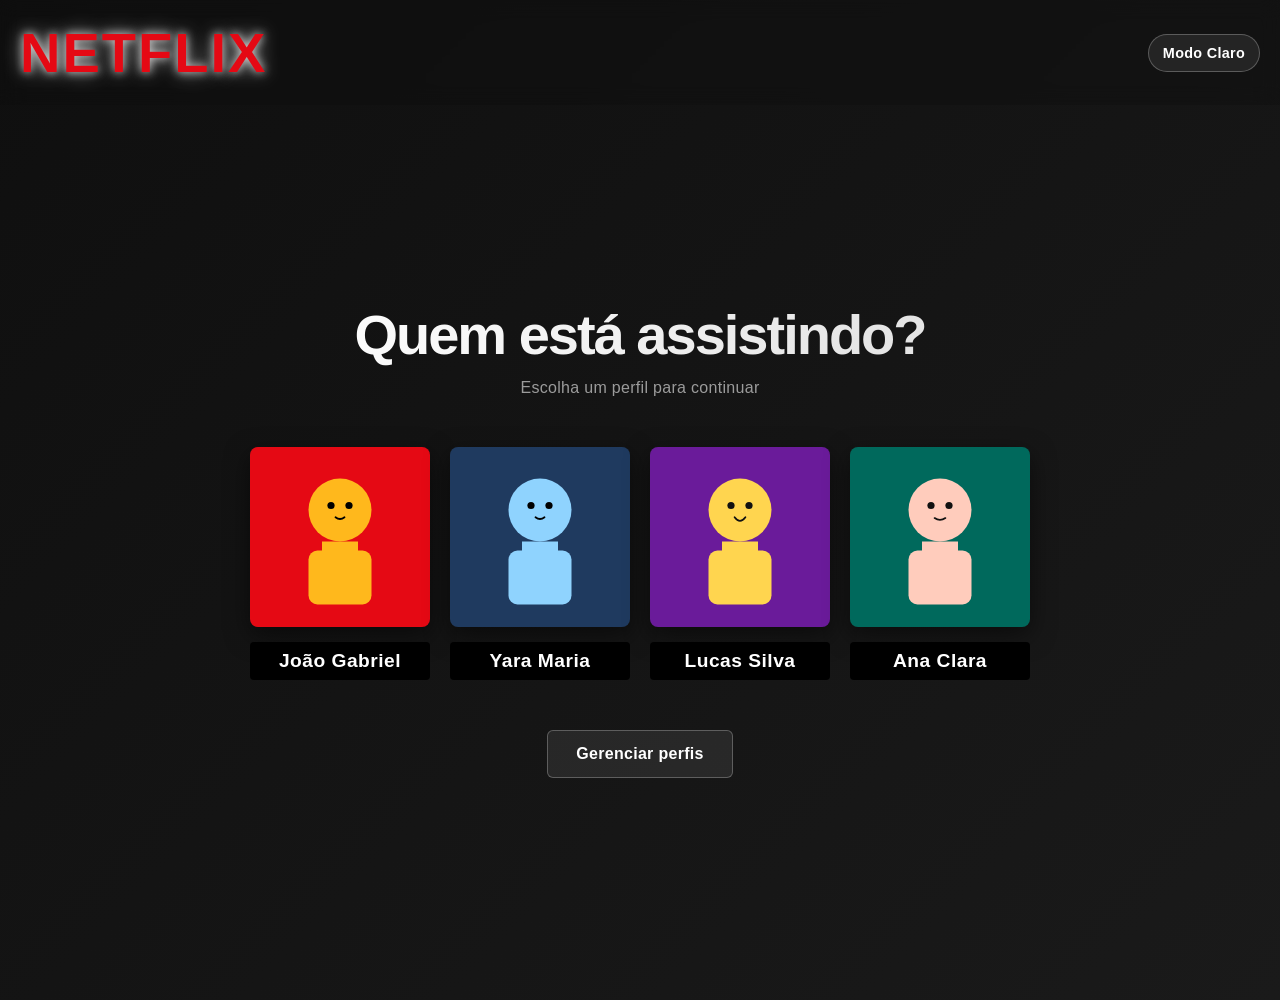
<file: index.html>
<!DOCTYPE html>
<html lang="pt-br">
<head>
    <meta charset="UTF-8">
    <meta name="viewport" content="width=device-width, initial-scale=1.0">
    <title>NETFLIX</title>
    <link rel="stylesheet" href="style.css">
</head>
<body>
    <!-- Logo Netflix no canto superior esquerdo -->
    <nav class="navbar">
        <div class="logo">NETFLIX</div>
        <button id="theme-toggle" class="theme-toggle" type="button" aria-label="Modo Claro">Modo Claro</button>
    </nav>

    <main>
        <header>
            <h1>Quem está assistindo?</h1>
            <p class="helper-text">Escolha um perfil para continuar</p>
        </header>

        <section aria-label="Selecao de perfis">
            <ul class="container">
                <li class="profile-item">
                    <button class="profile" type="button" aria-label="Entrar com o perfil João Gabriel">
                        <figure>
                            <img src="ativos/perfis/profile1.svg" alt="Perfil 1">
                            <figcaption>João Gabriel</figcaption>
                        </figure>
                    </button>
                </li>
                <li class="profile-item">
                    <button class="profile" type="button" aria-label="Entrar com o perfil Yara Maria">
                        <figure>
                            <img src="ativos/perfis/profile2.svg" alt="Perfil 2">
                            <figcaption>Yara Maria</figcaption>
                        </figure>
                    </button>
                </li>
                <li class="profile-item">
                    <button class="profile" type="button" aria-label="Entrar com o perfil Lucas Silva">
                        <figure>
                            <img src="ativos/perfis/profile3.svg" alt="Perfil 3">
                            <figcaption>Lucas Silva</figcaption>
                        </figure>
                    </button>
                </li>
                <li class="profile-item">
                    <button class="profile" type="button" aria-label="Entrar com o perfil Ana Clara">
                        <figure>
                            <img src="ativos/perfis/profile4.svg" alt="Perfil 4">
                            <figcaption>Ana Clara</figcaption>
                        </figure>
                    </button>
                </li>
            </ul>
        </section>

        <div class="manage-section">
            <button id="manage-profiles-btn" class="manage-btn" type="button" aria-label="Gerenciar perfis">Gerenciar perfis</button>
        </div>
    </main>

    <!-- Modal de Gerenciamento de Perfis -->
    <div id="manage-modal" class="modal" hidden>
        <div class="modal-content">
            <div class="modal-header">
                <h2>Gerenciar Perfis</h2>
                <button id="modal-close" class="modal-close" type="button" aria-label="Fechar">✕</button>
            </div>

            <div class="modal-body">
                <div class="profiles-list" id="profiles-list"></div>

                <div class="modal-section" id="new-profile-section">
                    <h3>Criar novo perfil</h3>
                    <div class="form-group">
                        <label for="profile-name">Nome do perfil:</label>
                        <input type="text" id="profile-name" placeholder="Digite o nome do novo perfil" maxlength="20">
                    </div>

                    <div class="form-group">
                        <label for="profile-avatar">Escolha um avatar:</label>
                        <div class="avatar-options" id="avatar-options"></div>
                    </div>

                    <button id="create-profile-btn" class="btn-primary" type="button">Criar perfil</button>
                </div>
            </div>

            <div class="modal-footer">
                <p id="profile-count" class="profile-count"></p>
            </div>
        </div>
    </div>
    <script src="js/compartilhado/tema.js" defer></script>
    <script type="module" src="js/compartilhado/selecao-perfil.js"></script>
</body>
</html>
</file>
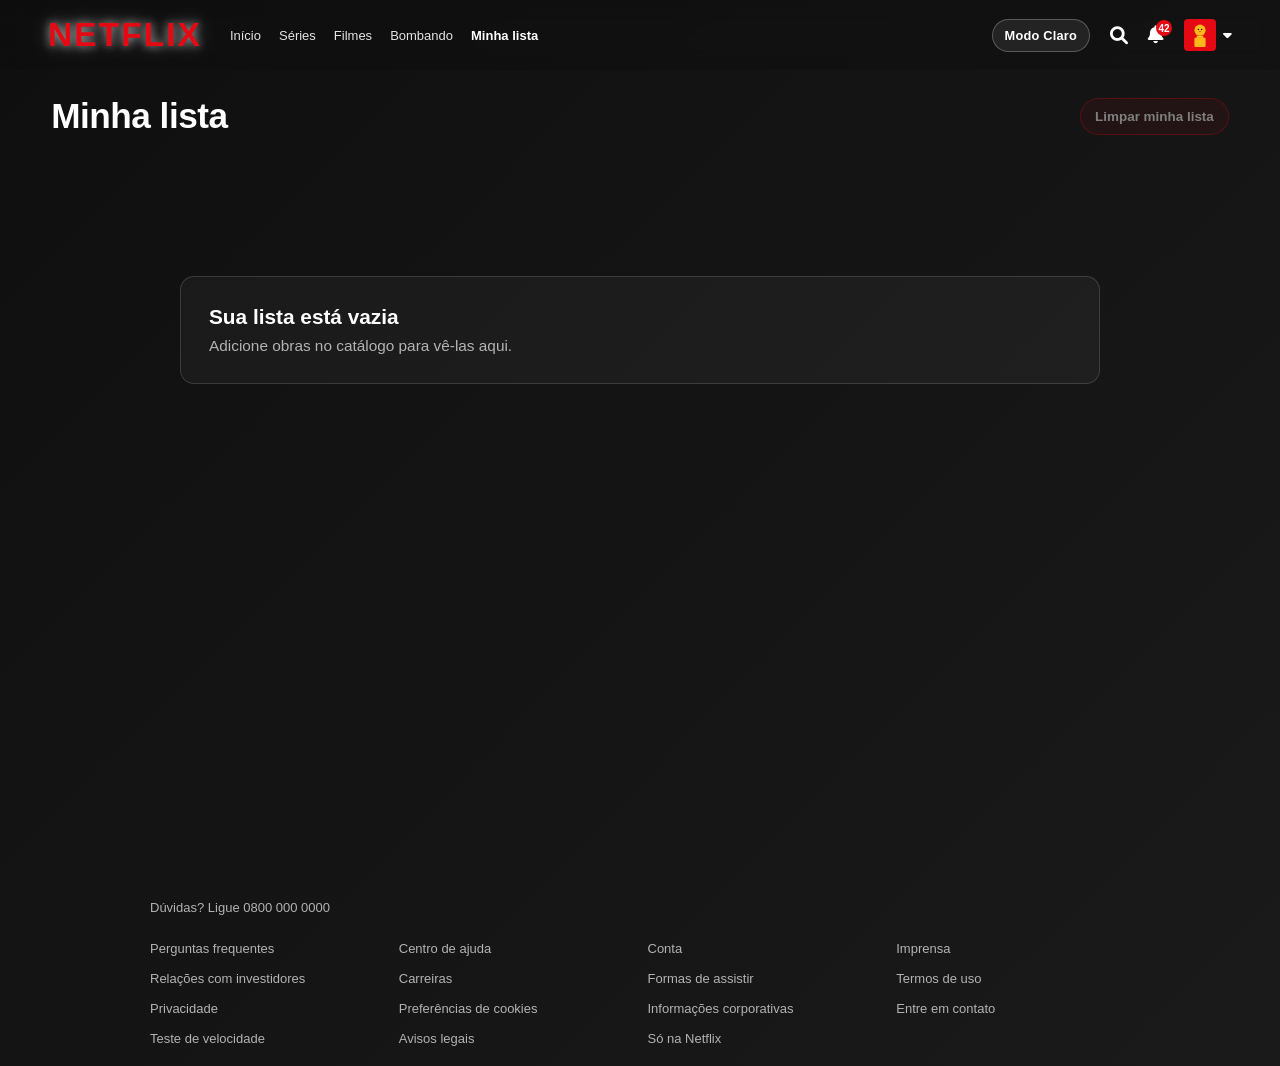
<file: catalogo/minha-lista.html>
<!DOCTYPE html>
<html lang="pt-BR">

<head>
    <meta charset="UTF-8">
    <meta name="viewport" content="width=device-width, initial-scale=1.0">
    <title>NETFLIX - Minha lista</title>
    <link rel="stylesheet" href="catalogo.css">
    <link href="https://cdnjs.cloudflare.com/ajax/libs/font-awesome/6.0.0/css/all.min.css" rel="stylesheet">
</head>

<body>
    <!-- ===========================
         NAVBAR
         =========================== -->
    <header class="navbar" id="navbar">
        <div class="navbar-left">
            <a href="../index.html" class="logo" aria-label="Voltar para seleção de perfis">NETFLIX</a>
            <nav>
                <ul class="nav-links">
                    <li><a href="catalogo.html" id="nav-home">Início</a></li>
                    <li><a href="catalogo.html">Séries</a></li>
                    <li><a href="catalogo.html">Filmes</a></li>
                    <li><a href="catalogo.html">Bombando</a></li>
                    <li><a href="#" class="active">Minha lista</a></li>
                </ul>
            </nav>
        </div>
        <div class="navbar-right">
            <button id="theme-toggle" class="theme-toggle" type="button" aria-label="Modo Claro">Modo Claro</button>
            <button id="search-trigger" class="icon-btn" type="button" aria-label="Buscar obras">
                <i class="fas fa-search icon"></i>
            </button>
            <div class="nav-notification">
                <i class="fas fa-bell icon"></i>
                <span class="notification-badge">42</span>
            </div>
            <a href="../index.html" class="profile-menu" aria-label="Perfil" style="text-decoration: none; color: inherit;">
                <img class="profile-icon" src="../ativos/perfis/profile1.svg" alt="Avatar do perfil" aria-hidden="true">
                <i class="fas fa-caret-down icon profile-caret" aria-hidden="true"></i>
            </a>
        </div>
    </header>

    <!-- ===========================
         CONTEUDO DA MINHA LISTA
         =========================== -->
    <main class="my-list-page">
        <section class="my-list-header">
            <h1>Minha lista</h1>
            <button id="clear-my-list" class="clear-my-list-btn" type="button">Limpar minha lista</button>
        </section>

        <section id="my-list-content" class="sliders-container my-list-content" aria-live="polite"></section>
    </main>

    <!-- ===========================
         BUSCA DE OBRAS
         =========================== -->
    <section id="search-panel" class="search-panel" hidden>
        <div class="search-panel-box">
            <div class="search-panel-header">
                <h2>Buscar obra</h2>
                <button id="search-close" class="icon-btn" type="button" aria-label="Fechar busca">
                    <i class="fas fa-times icon"></i>
                </button>
            </div>
            <input id="search-input" class="search-input" type="text" placeholder="Digite título, parte do nome ou com erro de digitação">
            <div id="search-results" class="search-results"></div>
        </div>
    </section>

    <!-- ===========================
         RODAPE
         =========================== -->
    <footer>
        <div class="footer-content">
            <p>Dúvidas? Ligue 0800 000 0000</p>
            <ul class="footer-links">
                <li><a href="#">Perguntas frequentes</a></li>
                <li><a href="#">Centro de ajuda</a></li>
                <li><a href="#">Conta</a></li>
                <li><a href="#">Imprensa</a></li>
                <li><a href="#">Relações com investidores</a></li>
                <li><a href="#">Carreiras</a></li>
                <li><a href="#">Formas de assistir</a></li>
                <li><a href="#">Termos de uso</a></li>
                <li><a href="#">Privacidade</a></li>
                <li><a href="#">Preferências de cookies</a></li>
                <li><a href="#">Informações corporativas</a></li>
                <li><a href="#">Entre em contato</a></li>
                <li><a href="#">Teste de velocidade</a></li>
                <li><a href="#">Avisos legais</a></li>
                <li><a href="#">Só na Netflix</a></li>
            </ul>
        </div>
    </footer>

    <script type="module" src="js/minha-lista.js"></script>
    <script src="../js/compartilhado/tema.js" defer></script>
</body>

</html>
</file>
<file: style.css>
/* ===========================
   RESET E ESTILOS GLOBAIS
   =========================== */

/* Remove margens e paddings padrão de todos os elementos */
* { margin: 0; padding: 0; box-sizing: border-box; }

:root {
    --bg-start: #0f0f0f;
    --bg-end: #1a1a1a;
    --text-color: #fff;
    --muted-text: #b3b3b3;
    --navbar-bg: rgba(15, 15, 15, 0.3);
    --title-start: #fff;
    --title-end: #e0e0e0;
    --caption-bg: #000;
    --caption-color: #fff;
    --button-bg: rgba(255, 255, 255, 0.08);
    --button-border: rgba(255, 255, 255, 0.25);
    --button-color: #fff;
}

body.theme-light {
    --bg-start: #f6f6f6;
    --bg-end: #e9e9e9;
    --text-color: #111;
    --muted-text: #525252;
    --navbar-bg: rgba(245, 245, 245, 0.5);
    --title-start: #111;
    --title-end: #3a3a3a;
    --caption-bg: #fff;
    --caption-color: #111;
    --button-bg: rgba(0, 0, 0, 0.06);
    --button-border: rgba(0, 0, 0, 0.18);
    --button-color: #111;
}

/* Estiliza o body: gradiente de fundo escuro (Netflix) e tipografia */
body {
    background: linear-gradient(135deg, var(--bg-start) 0%, var(--bg-end) 100%);
    color: var(--text-color);
    font-family: 'Segoe UI', Tahoma, Geneva, Verdana, sans-serif;
    min-height: 100vh;
    transition: background 0.25s ease, color 0.25s ease;
}

/* ===========================
   NAVBAR E LOGO NETFLIX
   =========================== */

/* Barra de navegação no topo */
.navbar {
    position: fixed;            /* Fica fixo no topo */
    top: 0;                     /* No início da página */
    left: 0;                    /* No canto esquerdo */
    width: 100%;                /* Ocupa toda a largura */
    padding: 20px 20px;         /* Espaço interno */
    background: var(--navbar-bg); /* Fundo discreto, quase transparente */
    backdrop-filter: blur(10px); /* Efeito blur de vidro fosco */
    z-index: 100;               /* Fica acima de outros elementos */
    display: flex;              /* Usa flexbox */
    align-items: center;        /* Centraliza verticalmente */
    justify-content: space-between;
}

/* Estiliza o logo NETFLIX */
.logo {
    font-size: clamp(2rem, 6vw, 3.5rem); /* Tamanho responsivo aumentado */
    font-weight: 900;           /* Peso extra bold */
    letter-spacing: 2px;        /* Espaçamento entre letras */
    color: #e50914;             /* Vermelho Netflix */
    text-shadow: 0 0 10px rgba(255, 255, 255, 0.8), 
                 0 0 20px rgba(255, 255, 255, 0.6); /* Sombra branca atrás */
}

.theme-toggle {
    border: 1px solid var(--button-border);
    background: var(--button-bg);
    color: var(--button-color);
    padding: 10px 14px;
    border-radius: 999px;
    font-size: 0.9rem;
    font-weight: 700;
    letter-spacing: 0.3px;
    cursor: pointer;
    transition: all 0.2s ease;
}

.theme-toggle:hover {
    transform: translateY(-1px);
    border-color: rgba(229, 9, 20, 0.7);
    box-shadow: 0 0 0 3px rgba(229, 9, 20, 0.15);
}

.theme-toggle:active {
    transform: scale(0.97);
}

/* ===========================
   RESET E ESTILOS GLOBAIS
   =========================== */

/* Centraliza o conteúdo na tela (vertical e horizontal) */
main {
    max-width: 800px;           /* Largura máxima do container */
    margin: 0 auto;             /* Centraliza horizontalmente */
    display: flex;              /* Usa flexbox */
    flex-direction: column;      /* Organiza elementos em coluna */
    align-items: center;        /* Centraliza itens horizontalmente */
    justify-content: center;    /* Centraliza itens verticalmente */
    min-height: 100dvh;         /* Altura mínima igual à viewport */
    padding: clamp(14px, 5vw, 24px) clamp(14px, 3vw, 20px); /* Padding responsivo */
    margin-top: 100px;          /* Espaço para a navbar fixa aumentado */
}

/* ===========================
   HEADER (TÍTULO PRINCIPAL)
   =========================== */

/* Estiliza o cabeçalho com título principal */
header {
    text-align: center;         /* Centraliza o texto */
    margin-bottom: clamp(20px, 5vw, 30px); /* Espaço inferior responsivo */
    animation: fadeIn 0.8s ease-in-out;    /* Animação de entrada */
    width: 100%;                /* Ocupa toda a largura */
}

/* Estiliza o h1 (título "Quem está assistindo?") */
header h1 {
    font-size: clamp(1.9rem, 8vw, 3.5rem); /* Tamanho responsivo */
    font-weight: 700;           /* Peso: bold */
    letter-spacing: -2px;       /* Espaçamento entre letras */
    background: linear-gradient(90deg, var(--title-start) 0%, var(--title-end) 100%); /* Gradiente no texto */
    -webkit-background-clip: text;
    -webkit-text-fill-color: transparent;
    background-clip: text;
}

/* Estiliza o texto de ajuda abaixo do título */
.helper-text {
    font-size: clamp(0.85rem, 2vw, 1rem); /* Tamanho responsivo pequeno */
    color: var(--muted-text);             /* Cinza claro discreto */
    margin-top: 12px;           /* Espaço entre título e texto de ajuda */
    letter-spacing: 0.3px;      /* Espaçamento sutil */
    font-weight: 400;           /* Peso normal */
    opacity: 0.85;              /* Ligeiramente transparente */
}

/* ===========================
   SECTION (CONTAINER DE PERFIS)
   =========================== */

/* Centraliza a seção de perfis */
section { width: 100%; display: flex; justify-content: center; }

/* Lista de perfis - Flex para alinhar horizontalmente em desktop */
.container {
    list-style: none;           /* Remove bolinhas da lista */
    display: flex;              /* Usa flexbox */
    flex-wrap: nowrap;          /* Não quebra em linhas (desktop) */
    justify-content: center;    /* Centraliza os perfis */
    gap: clamp(12px, 3vw, 20px); /* Espaço entre perfis (responsivo) */
    padding: clamp(10px, 3vw, 20px); /* Espaço interno (responsivo) */
    width: 100%;                /* Ocupa toda a largura */
}

/* Breakpoint Mobile: Transforma flex em grid com 2 colunas */
@media (max-width: 768px) {
    .container {
        display: grid;                              /* Muda para grid */
        grid-template-columns: repeat(auto-fit, minmax(150px, 1fr)); /* 2 colunas automáticas */
        padding: 10px 0;                            /* Reduz padding */
    }
}

/* ===========================
   PERFIL (CARD INDIVIDUAL)
   =========================== */

/* Estiliza cada item de perfil */
.profile-item {
    flex: 0 1 180px;                        /* Largura fixa de 180px */
    list-style: none;
}

/* Botão visual do card de perfil */
.profile {
    width: 100%;
    border: 0;
    background: transparent;
    padding: 0;
    cursor: pointer;                        /* Cursor indica clicável */
    transition: all 0.3s cubic-bezier(0.4, 0, 0.2, 1); /* Transição suave */
    animation: slideUp 0.6s ease-out;       /* Animação de entrada */
}

.profile:focus-visible {
    outline: 2px solid #e50914;
    outline-offset: 4px;
    border-radius: 8px;
}

/* Efeito ao passar o mouse sobre o perfil */
.profile:hover { transform: translateY(-5px); } /* Move 5px para cima */

/* Efeito ao clicar no perfil */
.profile:active { transform: scale(0.95); } /* Reduz o tamanho em 5% */

/* ===========================
   FIGURA (ARMAZENA IMAGEM + NOME)
   =========================== */

/* Container da imagem e nome do perfil */
figure {
    text-align: center;         /* Centraliza o conteúdo */
    display: flex;              /* Usa flexbox */
    flex-direction: column;      /* Organiza em coluna */
    align-items: center;        /* Centraliza itens */
    gap: 15px;                  /* Espaço entre imagem e nome */
    width: 100%;                /* Ocupa toda a largura */
}

/* ===========================
   IMAGEM DO PERFIL
   =========================== */

/* Estiliza a imagem do perfil */
.profile img {
    width: clamp(120px, 20vw, 180px); /* Tamanho responsivo (120px a 180px) */
    aspect-ratio: 1;                  /* Mantém proporção quadrada */
    border-radius: 8px;               /* Cantos arredondados */
    box-shadow: 0 8px 24px rgba(0, 0, 0, 0.5); /* Sombra */
    object-fit: cover;                /* Recorta a imagem para caber */
    transition: all 0.3s ease;        /* Transição suave */
}

/* Efeito ao passar o mouse sobre a imagem */
.profile:hover img {
    box-shadow: 0 8px 24px rgba(0, 0, 0, 0.5), 0 0 20px rgba(229, 9, 20, 0.6); /* Sombra vermelha Netflix */
    transform: scale(1.05); /* Amplia 5% */
}

/* ===========================
   NOME DO PERFIL (FIGCAPTION)
   =========================== */

/* Estiliza o nome do perfil abaixo da imagem */
figcaption {
    font-size: clamp(0.9rem, 2vw, 1.2rem); /* Tamanho responsivo */
    font-weight: 600;           /* Semi-bold */
    color: var(--caption-color);                /* Texto branco */
    letter-spacing: 0.5px;      /* Espaçamento entre letras */
    transition: all 0.3s ease;  /* Transição suave */
    width: 100%;                /* Ocupa toda a largura */
    background: var(--caption-bg);           /* Fundo preto */
    padding: 8px 12px;          /* Espaço interno */
    border-radius: 4px;         /* Cantos ligeiramente arredondados */
}

/* Efeito ao passar o mouse sobre o nome */
.profile:hover figcaption { color: #ff6b75; } /* Muda para vermelho Netflix */

/* ===========================
   ANIMAÇÕES
   =========================== */

/* Animação de entrada: desaparece para aparecer */
@keyframes fadeIn {
    from { opacity: 0; transform: translateY(-20px); } /* Começa invisível e acima */
    to { opacity: 1; transform: translateY(0); }       /* Termina visível no lugar */
}

/* Animação de deslize: sobe para aparecer */
@keyframes slideUp {
    from { opacity: 0; transform: translateY(30px); } /* Começa invisível e abaixo */
    to { opacity: 1; transform: translateY(0); }      /* Termina visível no lugar */
}

/* ===========================
   ACESSIBILIDADE
   =========================== */

/* Remove animações para usuários que preferem movimento reduzido */
@media (prefers-reduced-motion: reduce) {
    * { animation: none !important; transition: none !important; }
}

/* ===========================
   MODO CLARO
   =========================== */

@media (max-width: 640px) {
    .theme-toggle {
        padding: 8px 12px;
        font-size: 0.8rem;
    }
}

/* ===========================
   GERENCIADOR DE PERFIS
   =========================== */

.manage-section {
    display: flex;
    justify-content: center;
    padding: 30px 20px 20px;
    width: 100%;
}

.manage-btn {
    border: 1px solid var(--button-border);
    background: var(--button-bg);
    color: var(--button-color);
    padding: 14px 28px;
    border-radius: 6px;
    font-size: 1rem;
    font-weight: 700;
    letter-spacing: 0.3px;
    cursor: pointer;
    transition: all 0.2s ease;
}

.manage-btn:hover {
    transform: translateY(-1px);
    border-color: rgba(229, 9, 20, 0.7);
    box-shadow: 0 0 0 3px rgba(229, 9, 20, 0.15);
}

.manage-btn:active {
    transform: scale(0.97);
}

.manage-btn .icon {
    font-size: 0.9rem;
}

/* ===========================
   MODAL
   =========================== */

.modal {
    position: fixed;
    top: 0;
    left: 0;
    width: 100%;
    height: 100%;
    background: rgba(0, 0, 0, 0.8);
    display: flex;
    align-items: center;
    justify-content: center;
    z-index: 200;
    animation: fadeIn 0.3s ease;
}

.modal[hidden] {
    display: none;
}

.modal-content {
    background: linear-gradient(135deg, #1a1a1a 0%, #2a2a2a 100%);
    border: 1px solid rgba(255, 255, 255, 0.1);
    border-radius: 12px;
    width: 90%;
    max-width: 500px;
    max-height: 80vh;
    overflow-y: auto;
    display: flex;
    flex-direction: column;
    box-shadow: 0 20px 60px rgba(0, 0, 0, 0.8);
}

body.theme-light .modal-content {
    background: linear-gradient(135deg, #f6f6f6 0%, #e9e9e9 100%);
    border-color: rgba(0, 0, 0, 0.1);
}

.modal-header {
    display: flex;
    justify-content: space-between;
    align-items: center;
    padding: 20px;
    border-bottom: 1px solid rgba(255, 255, 255, 0.1);
}

body.theme-light .modal-header {
    border-bottom-color: rgba(0, 0, 0, 0.1);
}

.modal-header h2 {
    font-size: 1.5rem;
    font-weight: 700;
    margin: 0;
}

.modal-close {
    background: none;
    border: none;
    color: var(--text-color);
    font-size: 1.5rem;
    cursor: pointer;
    padding: 0;
    width: 32px;
    height: 32px;
    display: flex;
    align-items: center;
    justify-content: center;
    transition: all 0.2s ease;
    border-radius: 4px;
}

.modal-close:hover {
    background: rgba(255, 255, 255, 0.1);
    color: #e50914;
}

.modal-body {
    padding: 20px;
    flex: 1;
    overflow-y: auto;
}

.modal-footer {
    padding: 15px 20px;
    border-top: 1px solid rgba(255, 255, 255, 0.1);
    text-align: center;
    font-size: 0.9rem;
    color: var(--muted-text);
}

body.theme-light .modal-footer {
    border-top-color: rgba(0, 0, 0, 0.1);
}

/* ===========================
   PROFILES LIST
   =========================== */

.profiles-list {
    display: grid;
    grid-template-columns: repeat(auto-fill, minmax(100px, 1fr));
    gap: 15px;
    margin-bottom: 30px;
}

.profile-card {
    position: relative;
    text-align: center;
    padding: 10px;
    border-radius: 8px;
    border: 2px solid transparent;
    transition: all 0.2s ease;
    cursor: default;
}

.profile-card:hover {
    border-color: #e50914;
    background: rgba(255, 255, 255, 0.05);
}

.profile-card img {
    width: 80px;
    height: 80px;
    border-radius: 6px;
    object-fit: cover;
    display: block;
    margin: 0 auto 8px;
}

.profile-card-name {
    font-size: 0.85rem;
    font-weight: 600;
    margin-bottom: 8px;
    word-break: break-word;
}

.btn-delete {
    background: rgba(229, 9, 20, 0.2);
    border: 1px solid #e50914;
    color: #fff;
    padding: 6px 10px;
    font-size: 0.75rem;
    border-radius: 4px;
    cursor: pointer;
    transition: all 0.2s ease;
    font-weight: 600;
}

.btn-delete:hover {
    background: rgba(229, 9, 20, 0.4);
    transform: translateY(-1px);
}

.btn-delete:disabled {
    opacity: 0.5;
    cursor: not-allowed;
}

/* ===========================
   FORM
   =========================== */

.modal-section {
    margin-bottom: 20px;
}

.modal-section h3 {
    font-size: 1.1rem;
    margin-bottom: 15px;
    font-weight: 700;
    color: var(--text-color);
}

.form-group {
    margin-bottom: 15px;
}

.form-group label {
    display: block;
    margin-bottom: 8px;
    font-weight: 600;
    font-size: 0.9rem;
}

.form-group input {
    width: 100%;
    padding: 10px 12px;
    border: 1px solid rgba(255, 255, 255, 0.2);
    background: rgba(255, 255, 255, 0.05);
    color: var(--text-color);
    border-radius: 6px;
    font-size: 0.95rem;
    font-family: inherit;
    transition: all 0.2s ease;
}

body.theme-light .form-group input {
    border-color: rgba(0, 0, 0, 0.2);
    background: rgba(0, 0, 0, 0.03);
    color: var(--text-color);
}

.form-group input:focus {
    outline: none;
    border-color: #e50914;
    background: rgba(255, 255, 255, 0.08);
    box-shadow: 0 0 0 3px rgba(229, 9, 20, 0.2);
}

.avatar-options {
    display: grid;
    grid-template-columns: repeat(auto-fill, minmax(60px, 1fr));
    gap: 10px;
    margin-bottom: 15px;
}

.avatar-option {
    width: 60px;
    height: 60px;
    border-radius: 6px;
    border: 2px solid rgba(255, 255, 255, 0.2);
    padding: 0;
    background: none;
    cursor: pointer;
    overflow: hidden;
    transition: all 0.2s ease;
}

.avatar-option img {
    width: 100%;
    height: 100%;
    object-fit: cover;
}

.avatar-option:hover {
    border-color: #e50914;
}

.avatar-option.selected {
    border-color: #e50914;
    box-shadow: 0 0 0 3px rgba(229, 9, 20, 0.3);
}

.btn-primary {
    width: 100%;
    padding: 12px;
    background: linear-gradient(135deg, #e50914 0%, #cc0812 100%);
    border: none;
    color: #fff;
    font-size: 1rem;
    font-weight: 700;
    border-radius: 6px;
    cursor: pointer;
    transition: all 0.3s ease;
    letter-spacing: 0.5px;
}

.btn-primary:hover:not(:disabled) {
    transform: translateY(-2px);
    box-shadow: 0 8px 20px rgba(229, 9, 20, 0.4);
}

.btn-primary:active:not(:disabled) {
    transform: scale(0.98);
}

.btn-primary:disabled {
    opacity: 0.6;
    cursor: not-allowed;
}

.error-message {
    color: #ff6b75;
    font-size: 0.85rem;
    margin-top: 5px;
}

.profile-count {
    margin: 0;
    font-weight: 600;
}
</file>
<file: catalogo/catalogo.css>
/* ===========================
    TEMA E VARIAVEIS GLOBAIS
    =========================== */

:root {
    --netflix-red: #e50914;
    --bg-start: #0f0f0f;
    --bg-end: #1a1a1a;
    --text-color: #fff;
    --muted-text: #b3b3b3;
    --navbar-bg: rgba(15, 15, 15, 0.3);
    --link-color: #e5e5e5;
    --link-hover: #c7c7c7;
    --surface-1: #181818;
    --surface-2: #222;
    --surface-3: #2b2b2b;
    --card-shadow: rgba(0, 0, 0, 0.9);
    --button-bg: rgba(255, 255, 255, 0.08);
    --button-border: rgba(255, 255, 255, 0.25);
    --button-color: #fff;
}

body.theme-light {
    --bg-start: #f6f6f6;
    --bg-end: #e9e9e9;
    --text-color: #111;
    --muted-text: #444;
    --navbar-bg: rgba(245, 245, 245, 0.65);
    --link-color: #1f1f1f;
    --link-hover: #000;
    --surface-1: #ffffff;
    --surface-2: #f3f3f3;
    --surface-3: #ececec;
    --card-shadow: rgba(0, 0, 0, 0.28);
    --button-bg: rgba(0, 0, 0, 0.06);
    --button-border: rgba(0, 0, 0, 0.18);
    --button-color: #111;
}

/* ===========================
    RESET E BASE
    =========================== */

* {
    margin: 0;
    padding: 0;
    box-sizing: border-box;
}

body {
    font-family: 'Segoe UI', Tahoma, Geneva, Verdana, sans-serif;
    color: var(--text-color);
    background: linear-gradient(135deg, var(--bg-start) 0%, var(--bg-end) 100%);
    min-height: 100vh;
    overflow-x: hidden;
    transition: background 0.25s ease, color 0.25s ease;
}

a {
    text-decoration: none;
    color: var(--link-color);
    transition: color 0.2s ease;
}

a:hover {
    color: var(--link-hover);
}

/* ===========================
   NAVBAR E MENU SUPERIOR
   =========================== */

.navbar {
    position: fixed;
    top: 0;
    left: 0;
    width: 100%;
    height: 70px;
    display: flex;
    justify-content: space-between;
    align-items: center;
    padding: 0 clamp(14px, 4vw, 48px);
    z-index: 1000;
    background: var(--navbar-bg);
    backdrop-filter: blur(10px);
}

.navbar-left,
.navbar-right {
    display: flex;
    align-items: center;
    gap: clamp(10px, 2vw, 20px);
}

.logo {
    font-size: clamp(1.5rem, 3.2vw, 2.1rem);
    font-weight: 900;
    letter-spacing: 2px;
    color: var(--netflix-red);
    text-shadow: 0 0 10px rgba(255, 255, 255, 0.6), 0 0 20px rgba(255, 255, 255, 0.35);
    margin-right: 8px;
    line-height: 1;
}

.nav-links {
    list-style: none;
    display: flex;
    gap: clamp(10px, 1.6vw, 18px);
    font-size: 13px;
}

.nav-links .active {
    font-weight: 700;
    color: var(--text-color);
}

.theme-toggle {
    border: 1px solid var(--button-border);
    background: var(--button-bg);
    color: var(--button-color);
    padding: 8px 12px;
    border-radius: 999px;
    font-size: 0.8rem;
    font-weight: 700;
    letter-spacing: 0.2px;
    cursor: pointer;
    transition: all 0.2s ease;
}

.theme-toggle:hover {
    transform: translateY(-1px);
    border-color: rgba(229, 9, 20, 0.7);
    box-shadow: 0 0 0 3px rgba(229, 9, 20, 0.15);
}

.icon {
    font-size: 18px;
    cursor: pointer;
    color: var(--text-color);
}

.icon-btn {
    border: 0;
    background: transparent;
    color: inherit;
    display: inline-flex;
    align-items: center;
    justify-content: center;
    padding: 0;
    cursor: pointer;
}

.icon-btn:focus-visible {
    outline: 2px solid var(--netflix-red);
    outline-offset: 3px;
    border-radius: 8px;
}

.nav-notification {
    position: relative;
    cursor: pointer;
}

.notification-badge {
    position: absolute;
    top: -5px;
    right: -8px;
    width: 16px;
    height: 16px;
    border-radius: 50%;
    font-size: 10px;
    font-weight: 700;
    color: #fff;
    background-color: var(--netflix-red);
    display: flex;
    justify-content: center;
    align-items: center;
}

.profile-menu {
    border: none;
    background: none;
    padding: 0;
    display: flex;
    align-items: center;
    gap: 5px;
    cursor: pointer;
    position: relative;
}

.profile-icon {
    width: 32px;
    height: 32px;
    border-radius: 4px;
    object-fit: cover;
    transition: filter 0.2s ease;
}

.profile-caret {
    font-size: 14px;
    margin-left: 2px;
    transition: transform 0.25s ease;
    transform: rotate(0deg);
}

.profile-menu.is-open .profile-caret {
    transform: rotate(180deg);
}

.profile-menu:hover .profile-icon,
.profile-menu:hover .profile-caret {
    color: var(--link-hover);
}

.profile-menu:hover .profile-icon {
    filter: brightness(1.08);
}

/* ===========================
   BUSCA DE OBRAS
   =========================== */

.search-panel {
    position: fixed;
    inset: 0;
    background: rgba(0, 0, 0, 0.62);
    backdrop-filter: blur(4px);
    z-index: 1200;
    display: flex;
    align-items: flex-start;
    justify-content: center;
    padding: 110px 16px 24px;
}

.search-panel[hidden] {
    display: none;
}

.search-panel-box {
    width: min(760px, 100%);
    border-radius: 14px;
    border: 1px solid rgba(255, 255, 255, 0.14);
    background: rgba(20, 20, 20, 0.94);
    box-shadow: 0 12px 34px rgba(0, 0, 0, 0.45);
    padding: 16px;
}

body.theme-light .search-panel-box {
    border-color: rgba(0, 0, 0, 0.12);
    background: rgba(255, 255, 255, 0.96);
}

.search-panel-header {
    display: flex;
    align-items: center;
    justify-content: space-between;
    margin-bottom: 10px;
}

.search-panel-header h2 {
    font-size: 1.05rem;
    color: var(--text-color);
}

.search-input {
    width: 100%;
    border-radius: 10px;
    border: 1px solid rgba(255, 255, 255, 0.2);
    background: rgba(255, 255, 255, 0.06);
    color: var(--text-color);
    padding: 11px 12px;
    font-size: 0.95rem;
    margin-bottom: 12px;
}

body.theme-light .search-input {
    border-color: rgba(0, 0, 0, 0.18);
    background: rgba(0, 0, 0, 0.04);
}

.search-input:focus-visible {
    outline: 2px solid rgba(229, 9, 20, 0.7);
    outline-offset: 1px;
}

.search-results {
    display: grid;
    gap: 8px;
    max-height: min(55vh, 480px);
    overflow-y: auto;
    padding-right: 2px;
}

.search-result-item {
    border: 1px solid rgba(255, 255, 255, 0.14);
    background: rgba(255, 255, 255, 0.04);
    color: var(--text-color);
    width: 100%;
    border-radius: 10px;
    padding: 10px 12px;
    display: flex;
    justify-content: space-between;
    align-items: center;
    gap: 12px;
    cursor: pointer;
    text-align: left;
}

body.theme-light .search-result-item {
    border-color: rgba(0, 0, 0, 0.12);
    background: rgba(0, 0, 0, 0.03);
}

.search-result-item:hover,
.search-result-item.focused {
    border-color: rgba(229, 9, 20, 0.65);
    transform: translateY(-1px);
}

.search-result-title {
    font-size: 0.92rem;
    font-weight: 700;
}

.search-empty {
    border-radius: 10px;
    border: 1px dashed rgba(255, 255, 255, 0.2);
    padding: 12px;
    color: var(--muted-text);
    font-size: 0.9rem;
}

body.theme-light .search-empty {
    border-color: rgba(0, 0, 0, 0.18);
}

.movie-card.search-highlight {
    outline: 3px solid rgba(229, 9, 20, 0.9);
    outline-offset: 4px;
}

body.modo-busca-resultado .sliders-container {
    display: flex;
    align-items: center;
    justify-content: center;
    min-height: calc(100vh - 140px);
    padding-top: 90px;
    padding-bottom: 40px;
}

body.modo-busca-resultado .slider-section {
    width: min(100%, 520px);
}

body.modo-busca-resultado .slider-header {
    justify-content: center;
}

body.modo-busca-resultado .slider-indicators {
    display: none;
}

body.modo-busca-resultado .movie-row {
    justify-content: center;
    margin: 0;
    padding-left: 0;
    padding-right: 0;
}

/* ===========================
   PAGINA MINHA LISTA
   =========================== */

.my-list-page {
    min-height: 100vh;
    padding: 96px 4% 20px;
}

.my-list-header {
    display: flex;
    justify-content: space-between;
    align-items: center;
    gap: 16px;
    margin: 0 auto 14px;
    max-width: 1200px;
}

.my-list-header h1 {
    font-size: clamp(1.5rem, 4vw, 2.2rem);
    color: var(--text-color);
    letter-spacing: -0.5px;
}

.clear-my-list-btn {
    border: 1px solid rgba(229, 9, 20, 0.65);
    background: rgba(229, 9, 20, 0.14);
    color: var(--text-color);
    padding: 10px 14px;
    border-radius: 999px;
    font-size: 0.84rem;
    font-weight: 700;
    cursor: pointer;
    transition: all 0.2s ease;
}

.clear-my-list-btn:hover:not(:disabled) {
    transform: translateY(-1px);
    background: rgba(229, 9, 20, 0.24);
}

.clear-my-list-btn:disabled {
    opacity: 0.45;
    cursor: not-allowed;
}

.my-list-content {
    padding-top: 6px;
    padding-left: 0;
    padding-right: 0;
}

.empty-my-list {
    max-width: 920px;
    margin: 26px auto;
    padding: 28px;
    border-radius: 14px;
    border: 1px solid rgba(255, 255, 255, 0.14);
    background: rgba(255, 255, 255, 0.04);
}

body.theme-light .empty-my-list {
    border-color: rgba(0, 0, 0, 0.12);
    background: rgba(0, 0, 0, 0.03);
}

.empty-my-list h2 {
    font-size: 1.3rem;
    margin-bottom: 8px;
    color: var(--text-color);
}

.empty-my-list p {
    color: var(--muted-text);
    font-size: 0.96rem;
}

/* ===========================
   SECOES E CARROSSEL
   =========================== */

.sliders-container {
    padding: 100px 4% 90px;
    position: relative;
    z-index: 3;
}

.slider-section {
    margin-bottom: clamp(20px, 3.5vw, 48px);
}

.slider-header {
    display: flex;
    justify-content: space-between;
    align-items: flex-end;
    margin-bottom: 12px;
}

.slider-title {
    font-size: clamp(1rem, 1.4vw, 1.25rem);
    font-weight: 700;
    color: var(--link-color);
    line-height: 1.2;
}

.slider-indicators {
    display: flex;
    gap: 2px;
    margin-bottom: 4px;
}

.slider-indicators div {
    width: 12px;
    height: 2px;
    background-color: #6e6e6e;
}

.slider-indicators div.active {
    background-color: #aaa;
}

.movie-row {
    display: flex;
    gap: 8px;
    overflow-x: visible;
    overflow-y: visible;
    padding: 10px 4% 50px;
    margin: 0 -4%;
}

.movie-card {
    min-width: 250px;
    width: 250px;
    height: 140px;
    background-color: var(--surface-2);
    border-radius: 4px;
    cursor: pointer;
    transition: transform 0.3s cubic-bezier(0.25, 0.46, 0.45, 0.94) 0s, border-radius 0.3s 0s, z-index 0s 0.3s, box-shadow 0.3s 0s;
    position: relative;
    z-index: 1;
    transform-origin: center center;
}

.movie-card.origin-left {
    transform-origin: left center;
}

.movie-card.origin-right {
    transform-origin: right center;
}

.movie-card:hover {
    transform: scale(1.6) translateY(-5%);
    z-index: 99;
    border-radius: 6px;
    box-shadow: 0 10px 40px var(--card-shadow);
    transition: transform 0.3s cubic-bezier(0.25, 0.46, 0.45, 0.94) 0.6s, border-radius 0.3s 0.6s, box-shadow 0.3s 0.6s, z-index 0s 0s;
}

.movie-card.mobile-open {
    transform: scale(1.6) translateY(-5%);
    z-index: 99;
    border-radius: 6px;
    box-shadow: 0 10px 40px var(--card-shadow);
    transition: transform 0.25s cubic-bezier(0.25, 0.46, 0.45, 0.94), border-radius 0.2s, box-shadow 0.2s;
}

.movie-card img {
    position: absolute;
    inset: 0;
    width: 100%;
    height: 100%;
    object-fit: cover;
    border-radius: 4px;
    transition: opacity 0.3s ease, border-radius 0.3s;
    z-index: 2;
}

.movie-card iframe {
    position: absolute;
    inset: 0;
    width: 100%;
    height: 100%;
    opacity: 0;
    border-radius: 4px;
    transition: opacity 0.3s ease, border-radius 0.3s;
    pointer-events: none;
    z-index: 1;
}

.movie-card iframe.playing {
    opacity: 1;
    z-index: 3;
    border-radius: 6px 6px 0 0;
}

.movie-card:hover img {
    border-radius: 6px 6px 0 0;
    transition: border-radius 0s 0.6s;
}

.movie-card.mobile-open img {
    border-radius: 6px 6px 0 0;
    transition: border-radius 0s 0s;
}

.movie-card img.playing-video {
    opacity: 0;
}

/* ===========================
   DETALHES EXPANDIDOS DO CARD
   =========================== */

.card-details {
    position: absolute;
    top: 100%;
    left: 0;
    width: 100%;
    background-color: var(--surface-1);
    border-bottom-left-radius: 6px;
    border-bottom-right-radius: 6px;
    padding: 18px 16px;
    opacity: 0;
    visibility: hidden;
    transition: opacity 0.3s 0s, visibility 0.3s 0s;
    box-shadow: 0 15px 30px var(--card-shadow);
    display: flex;
    flex-direction: column;
    gap: 12px;
    z-index: 2;
    cursor: default;
}

.movie-card:hover .card-details {
    opacity: 1;
    visibility: visible;
    transition: opacity 0.2s 0.6s, visibility 0s 0.6s;
}

.movie-card.mobile-open .card-details {
    opacity: 1;
    visibility: visible;
    transition: opacity 0.2s 0s, visibility 0s 0s;
}

.details-buttons {
    display: flex;
    justify-content: space-between;
    align-items: center;
}

.left-buttons,
.right-buttons {
    display: flex;
    gap: 8px;
}

.btn-icon {
    width: 32px;
    height: 32px;
    border-radius: 50%;
    background-color: var(--surface-3);
    border: 1px solid rgba(255, 255, 255, 0.5);
    color: var(--text-color);
    display: flex;
    justify-content: center;
    align-items: center;
    cursor: pointer;
    font-size: 14px;
    transition: border-color 0.2s, background-color 0.2s;
}

body.theme-light .btn-icon {
    border-color: rgba(0, 0, 0, 0.2);
}

.btn-icon:hover {
    border-color: var(--text-color);
    background-color: rgba(255, 255, 255, 0.2);
}

body.theme-light .btn-icon:hover {
    background-color: rgba(0, 0, 0, 0.08);
}

.btn-play-icon {
    background-color: #fff;
    color: #000;
    border: none;
}

.btn-play-icon:hover {
    background-color: #e6e6e6;
}

.btn-play-icon i {
    margin-left: 2px;
}

.btn-my-list-added {
    background-color: rgba(52, 199, 89, 0.25);
    border-color: rgba(52, 199, 89, 0.9);
}

body.theme-light .btn-my-list-added {
    background-color: rgba(52, 199, 89, 0.16);
    border-color: rgba(30, 120, 56, 0.7);
}

.btn-expand-summary i {
    transition: transform 0.2s ease;
}

.btn-expand-summary.is-open i {
    transform: rotate(180deg);
}

.details-info {
    display: flex;
    align-items: center;
    gap: 8px;
    font-size: 11px;
    font-weight: 700;
}

.match-score {
    color: #34c759;
}

.age-badge {
    background-color: transparent;
    border: 1px solid rgba(255, 255, 255, 0.4);
    color: var(--text-color);
    padding: 1px 3px;
    border-radius: 2px;
}

body.theme-light .age-badge,
body.theme-light .resolution {
    border-color: rgba(0, 0, 0, 0.3);
}

.age-badge.red-accent {
    background-color: #d32f2f;
    border: none;
    color: #fff;
    font-weight: 700;
}

.resolution {
    border: 1px solid rgba(255, 255, 255, 0.4);
    padding: 1px 3px;
    border-radius: 2px;
    color: var(--text-color);
    opacity: 0.9;
}

.duration {
    color: var(--text-color);
    opacity: 0.9;
}

.details-tags {
    display: flex;
    gap: 6px;
    font-size: 11px;
    color: var(--text-color);
    opacity: 0.9;
    margin-top: 4px;
}

.details-tags span:not(:last-child)::after {
    content: "•";
    color: #666;
    margin-left: 6px;
}

.movie-summary {
    margin-top: 2px;
    padding-top: 10px;
    border-top: 1px solid rgba(255, 255, 255, 0.18);
    display: flex;
    flex-direction: column;
    gap: 8px;
}

.movie-summary[hidden] {
    display: none !important;
}

body.theme-light .movie-summary {
    border-top-color: rgba(0, 0, 0, 0.14);
}

.movie-summary-title {
    font-size: 13px;
    font-weight: 700;
    color: var(--text-color);
}

.movie-summary-text {
    font-size: 11px;
    line-height: 1.45;
    color: var(--text-color);
    opacity: 0.92;
}

.movie-summary-meta {
    display: grid;
    gap: 4px;
    font-size: 11px;
    color: var(--text-color);
    opacity: 0.88;
}

/* ===========================
   BADGES E PROGRESSO
   =========================== */

.badge-top10 {
    position: absolute;
    top: 0;
    right: 0;
    width: 22px;
    height: 28px;
    background-color: var(--netflix-red);
    color: #fff;
    display: flex;
    flex-direction: column;
    justify-content: center;
    align-items: center;
    font-weight: 700;
    z-index: 4;
    border-bottom-left-radius: 2px;
    box-shadow: -2px 2px 4px rgba(0, 0, 0, 0.5);
}

.badge-top10 span.top {
    font-size: 7px;
    letter-spacing: 0.5px;
    line-height: 8px;
}

.badge-top10 span.number {
    font-size: 13px;
    line-height: 13px;
}

.badge-bottom {
    position: absolute;
    bottom: 8px;
    left: 50%;
    transform: translateX(-50%);
    padding: 2px 4px;
    font-size: 10px;
    font-weight: 700;
    border-radius: 2px;
    z-index: 4;
    white-space: nowrap;
    text-transform: uppercase;
}

.movie-card.has-progress .badge-bottom {
    bottom: 12px;
}

.badge-bottom.red {
    background-color: var(--netflix-red);
    color: #fff;
}

.badge-bottom.white {
    background-color: #fff;
    color: #000;
}

.progress-bar-container {
    position: absolute;
    bottom: 0;
    left: 0;
    width: 100%;
    height: 4px;
    background-color: rgba(100, 100, 100, 0.7);
    z-index: 5;
    border-bottom-left-radius: 4px;
    border-bottom-right-radius: 4px;
}

.progress-value {
    height: 100%;
    background-color: var(--netflix-red);
    border-bottom-left-radius: 4px;
}

/* ===========================
   RODAPE
   =========================== */

footer {
    padding: 0 4%;
    color: var(--muted-text);
    font-size: 13px;
    margin-bottom: 20px;
}

.footer-content {
    max-width: 980px;
    margin: 0 auto;
}

.footer-content p {
    margin-bottom: 26px;
}

.footer-links {
    list-style: none;
    display: grid;
    grid-template-columns: repeat(4, minmax(100px, 1fr));
    gap: 15px;
}

.footer-links a {
    color: var(--muted-text);
}

.footer-links a:hover {
    color: var(--text-color);
    text-decoration: underline;
}

/* ===========================
   RESPONSIVIDADE
   =========================== */

@media (max-width: 980px) {
    .theme-toggle {
        padding: 7px 10px;
        font-size: 0.75rem;
    }

    .movie-card {
        min-width: 220px;
        width: 220px;
        height: 124px;
    }
}

@media (max-width: 768px) {
    body {
        overflow-x: hidden;
    }

    .navbar {
        height: auto;
        min-height: 70px;
        flex-wrap: wrap;
        row-gap: 10px;
        padding-top: 10px;
        padding-bottom: 10px;
    }

    .navbar-left {
        width: 100%;
        justify-content: space-between;
    }

    .navbar-right {
        width: 100%;
        justify-content: flex-end;
    }

    .nav-links {
        display: none;
    }

    .sliders-container {
        padding-top: 122px;
    }

    .my-list-page {
        padding-top: 128px;
    }

    .my-list-header {
        align-items: flex-start;
        flex-direction: column;
    }

    .movie-card {
        min-width: 180px;
        width: 180px;
        height: 102px;
    }
}

/* ===========================
    MENU DE PERFIL E DROPDOWN
    =========================== */

.profile-dropdown-menu {
    position: absolute;
    top: 50px;
    right: 0;
    background: var(--surface-2);
    border: 1px solid var(--button-border);
    border-radius: 4px;
    min-width: 200px;
    z-index: 1001;
    opacity: 0;
    visibility: hidden;
    transform: translateY(-30px);
    transition: all 0.4s ease-out;
    box-shadow: 0 8px 16px rgba(0, 0, 0, 0.3);
}

.profile-dropdown-menu.active {
    opacity: 1;
    visibility: visible;
    transform: translateY(0);
}

.profile-dropdown-item {
    display: flex;
    align-items: center;
    gap: 12px;
    width: 100%;
    padding: 12px 16px;
    background: none;
    border: none;
    color: var(--text-color);
    cursor: pointer;
    font-size: 14px;
    transition: background 0.2s ease;
    text-align: left;
}

.profile-dropdown-item:hover {
    background: var(--surface-3);
}

.profile-dropdown-item:first-child {
    border-radius: 4px 4px 0 0;
}

.profile-dropdown-item:last-child {
    border-radius: 0 0 4px 4px;
}

.profile-dropdown-item .icon {
    font-size: 16px;
}

/* ===========================
   MODAL DE EDIÇÃO DE PERFIL
   =========================== */

.profile-edit-modal {
    display: flex;
    align-items: center;
    justify-content: center;
    position: fixed;
    inset: 0;
    background: rgba(0, 0, 0, 0.7);
    z-index: 1002;
    backdrop-filter: blur(3px);
    opacity: 0;
    visibility: hidden;
    transition: opacity 0.3s ease, visibility 0.3s ease;
}

.profile-edit-modal:not([hidden]) {
    opacity: 1;
    visibility: visible;
}

.profile-edit-content {
    background: var(--surface-1);
    border: 1px solid var(--button-border);
    border-radius: 6px;
    width: 90%;
    max-width: 500px;
    max-height: 90vh;
    overflow-y: auto;
    box-shadow: 0 16px 32px rgba(0, 0, 0, 0.5);
}

.profile-edit-header {
    display: flex;
    justify-content: space-between;
    align-items: center;
    padding: 24px;
    border-bottom: 1px solid var(--surface-2);
}

.profile-edit-header h2 {
    font-size: 20px;
    margin: 0;
}

.profile-edit-close {
    background: none;
    border: none;
    color: var(--text-color);
    font-size: 24px;
    cursor: pointer;
    padding: 0;
    width: 32px;
    height: 32px;
    display: flex;
    align-items: center;
    justify-content: center;
    transition: color 0.2s ease;
}

.profile-edit-close:hover {
    color: var(--netflix-red);
}

.profile-edit-body {
    padding: 24px;
    display: flex;
    gap: 24px;
}

.profile-edit-preview {
    flex-shrink: 0;
}

.profile-edit-current-img {
    width: 120px;
    height: 120px;
    border-radius: 6px;
    object-fit: cover;
    border: 2px solid var(--button-border);
}

.profile-edit-form {
    flex: 1;
}

.form-group {
    margin-bottom: 20px;
}

.form-group label {
    display: block;
    font-size: 13px;
    font-weight: 600;
    margin-bottom: 8px;
    color: var(--muted-text);
}

.form-group input {
    width: 100%;
    padding: 10px 12px;
    background: var(--surface-2);
    border: 1px solid var(--button-border);
    color: var(--text-color);
    border-radius: 4px;
    font-size: 14px;
    font-family: inherit;
    transition: border-color 0.2s ease;
}

.form-group input:focus {
    outline: none;
    border-color: var(--netflix-red);
    box-shadow: 0 0 0 3px rgba(229, 9, 20, 0.15);
}

body.theme-light .form-group input {
    background: #f0f0f0;
    color: #111;
    border-color: rgba(0, 0, 0, 0.15);
}

body.theme-light .form-group input:focus {
    border-color: var(--netflix-red);
    background: #fff;
}

.profile-edit-avatar-options {
    display: grid;
    grid-template-columns: repeat(2, 1fr);
    gap: 12px;
}

.avatar-option-wrapper {
    position: relative;
    cursor: pointer;
    border-radius: 4px;
    overflow: hidden;
    border: 2px solid transparent;
    transition: all 0.2s ease;
}

.avatar-option-wrapper input {
    display: none;
}

.avatar-option-wrapper img {
    width: 100%;
    height: auto;
    display: block;
    aspect-ratio: 1 / 1;
    object-fit: cover;
}

.avatar-option-wrapper:hover {
    border-color: var(--netflix-red);
    transform: scale(1.05);
}

.avatar-option-wrapper.selected {
    border-color: var(--netflix-red);
    box-shadow: 0 0 0 3px rgba(229, 9, 20, 0.3);
}

.profile-edit-footer {
    display: flex;
    gap: 12px;
    padding: 24px;
    border-top: 1px solid var(--surface-2);
    justify-content: flex-end;
}

.btn-primary,
.btn-secondary {
    padding: 10px 20px;
    border-radius: 4px;
    font-size: 14px;
    font-weight: 600;
    border: none;
    cursor: pointer;
    transition: all 0.2s ease;
}

.btn-primary {
    background: var(--netflix-red);
    color: #fff;
}

.btn-primary:hover {
    background: #cc070f;
    transform: translateY(-1px);
}

.btn-secondary {
    background: var(--button-bg);
    color: var(--text-color);
    border: 1px solid var(--button-border);
}

.btn-secondary:hover {
    background: var(--surface-3);
    border-color: var(--link-hover);
}

@media (max-width: 768px) {

    .movie-card:not(.mobile-open):hover {
        transform: none;
        z-index: 1;
        border-radius: 4px;
        box-shadow: none;
        transition: none;
    }

    .movie-card:not(.mobile-open):hover .card-details {
        opacity: 0;
        visibility: hidden;
        transition: none;
    }

    .movie-card:not(.mobile-open):hover img {
        border-radius: 4px;
        transition: none;
    }

    .movie-row {
        overflow-x: auto;
        overflow-y: visible;
        padding-bottom: 0;
        -webkit-overflow-scrolling: touch;
        touch-action: pan-x;
        scrollbar-width: none;
        overscroll-behavior-x: contain;
    }

    .movie-row::-webkit-scrollbar {
        display: none;
    }

    .movie-card.mobile-open {
        --mobile-media-height: min(34vh, 220px);
        position: fixed;
        top: 50%;
        left: 50%;
        width: min(94vw, 520px);
        height: auto;
        transform: translate(-50%, -50%);
        z-index: 1600;
        border-radius: 10px;
        box-shadow: 0 20px 64px rgba(0, 0, 0, 0.76);
        display: flex;
        flex-direction: column;
        align-items: stretch;
        pointer-events: auto;
    }

    .movie-card.mobile-detached {
        margin: 0;
    }

    body.has-open-mobile-card {
        overflow: hidden;
    }

    .mobile-card-backdrop {
        position: fixed;
        inset: 0;
        border: 0;
        background: rgba(0, 0, 0, 0.26);
        z-index: 1500;
        opacity: 0;
        pointer-events: none;
    }

    .mobile-card-backdrop.is-active {
        opacity: 1;
        pointer-events: auto;
    }

    .movie-card.mobile-open .card-details {
        position: relative;
        top: auto;
        left: auto;
        width: 100%;
        max-height: none;
        overflow: visible;
        overscroll-behavior: auto;
        padding: clamp(14px, 3.8vw, 22px);
        gap: clamp(10px, 2.6vw, 16px);
        justify-content: flex-start;
    }

    .movie-card.mobile-open img {
        position: relative;
        inset: 0;
        display: block;
        width: 100%;
        height: var(--mobile-media-height);
        object-fit: cover;
        border-radius: 10px 10px 0 0;
    }

    .movie-card.mobile-open iframe {
        position: absolute;
        top: 0;
        left: 0;
        width: 100%;
        height: var(--mobile-media-height);
        border-radius: 10px 10px 0 0;
    }

    .movie-card.mobile-open .details-buttons {
        align-items: center;
        gap: 10px;
    }

    .movie-card.mobile-open .left-buttons,
    .movie-card.mobile-open .right-buttons {
        gap: clamp(8px, 2.2vw, 14px);
    }

    .movie-card.mobile-open .btn-icon {
        width: clamp(38px, 10vw, 48px);
        height: clamp(38px, 10vw, 48px);
        font-size: clamp(14px, 3.4vw, 18px);
    }

    .movie-card.mobile-open .details-info,
    .movie-card.mobile-open .details-tags {
        flex-wrap: wrap;
        row-gap: 8px;
        font-size: clamp(12px, 3.2vw, 15px);
        line-height: 1.25;
    }

    .movie-card.mobile-open .movie-summary-title {
        font-size: clamp(14px, 3.8vw, 18px);
    }

    .movie-card.mobile-open .movie-summary-text,
    .movie-card.mobile-open .movie-summary-meta {
        font-size: clamp(12px, 3.2vw, 14px);
        line-height: 1.4;
    }

    .movie-card.mobile-open .age-badge,
    .movie-card.mobile-open .resolution {
        padding: 2px 6px;
    }

    .slider-title {
        font-size: 4vw;
        line-height: 1.1;
    }

    .footer-links {
        grid-template-columns: repeat(2, minmax(120px, 1fr));
    }
}

/* ===========================
   ACESSIBILIDADE
   =========================== */

@media (prefers-reduced-motion: reduce) {
    * {
        animation: none !important;
        transition: none !important;
    }
}
</file>
